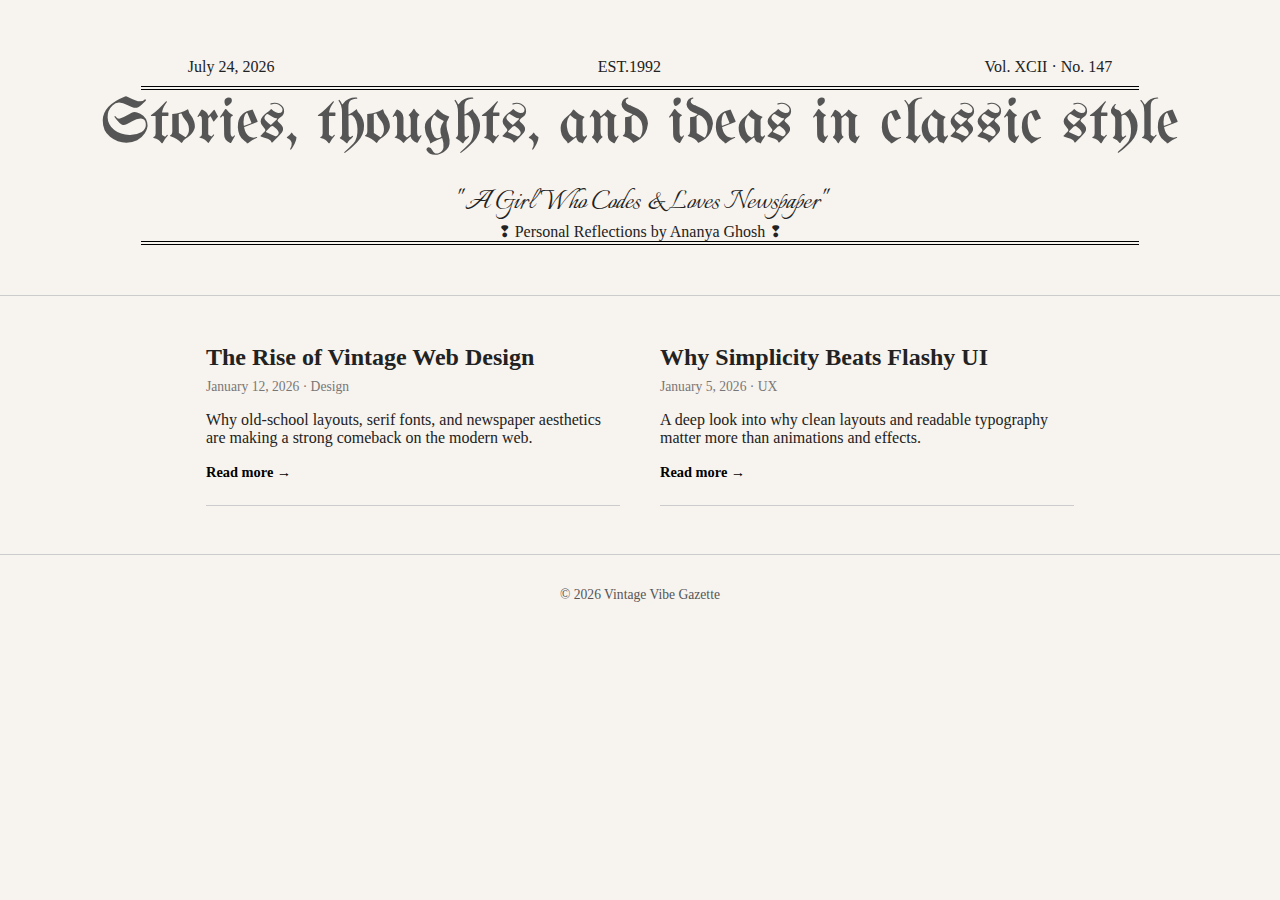
<file: Index.html>
<!DOCTYPE html>
<html lang="en">
<head>
    <meta charset="UTF-8">
    <meta name="viewport" content="width=device-width, initial-scale=1.0">
    <title>Vintage Vibe Gazette</title>
    <link rel="stylesheet" href="./CSS/index.css">

    <!-- google fonts-->
     <link rel="preconnect" href="https://fonts.googleapis.com">
     <link rel="preconnect" href="https://fonts.gstatic.com" crossorigin>
     <link href="https://fonts.googleapis.com/css2?family=Arvo:ital,wght@0,400;0,700;1,400;1,700&family=UnifrakturMaguntia&display=swap" rel="stylesheet">
<link rel="preconnect" href="https://fonts.googleapis.com">
<link rel="preconnect" href="https://fonts.gstatic.com" crossorigin>
<link href="https://fonts.googleapis.com/css2?family=Arvo:ital,wght@0,400;0,700;1,400;1,700&family=Delius&family=Italianno&family=MonteCarlo&family=Playwrite+NZ+Basic+Guides&family=UnifrakturMaguntia&display=swap" rel="stylesheet"></head>
<body>
    <!-- HEADER -->
    <header class="site-header">
        <div class="dateTime">
            <p id="current-date"></p>
            <p class="establish">EST.1992</p>
            <p class="volume"> Vol. XCII · No. 147</p>
        </div>
        <div class="line"></div>
        <div class="line"></div>
    
        <p class="site-tagline">
            Stories, thoughts, and ideas in classic style
        </p>
        <p class="small-tagline">
            " A Girl Who Codes & Loves Newspaper"
        </p>
        <p class="bio">
            <span>❢</span>
            Personal Reflections by Ananya Ghosh
            <span>❢</span>
        </p>

        <div class="line"></div>
        <div class="line"></div>
    </header>

<!-- MAIN CONTENT -->
 <main class="blog-list">

    <!-- Blog Card 1 -->
    <article class="blog-card">
      <h2 class="blog-title">The Rise of Vintage Web Design</h2>
      <p class="blog-meta">January 12, 2026 · Design</p>
      <p class="blog-description">
        Why old-school layouts, serif fonts, and newspaper aesthetics are making a strong comeback on the modern web.
      </p>
      <a class="read-more" href="blog.html">Read more →</a>
    </article>

    <!-- Blog Card 2 -->
    <article class="blog-card">
      <h2 class="blog-title">Why Simplicity Beats Flashy UI</h2>
      <p class="blog-meta">January 5, 2026 · UX</p>
      <p class="blog-description">
        A deep look into why clean layouts and readable typography matter more than animations and effects.
      </p>
      <a class="read-more" href="blog.html">Read more →</a>
    </article>


 </main>

 <!-- ===== FOOTER ===== -->
  <footer class="site-footer">
    <p>© 2026 Vintage Vibe Gazette</p>
  </footer>
    <script src="./Js/index.js"></script>
</body>
</html>
</file>
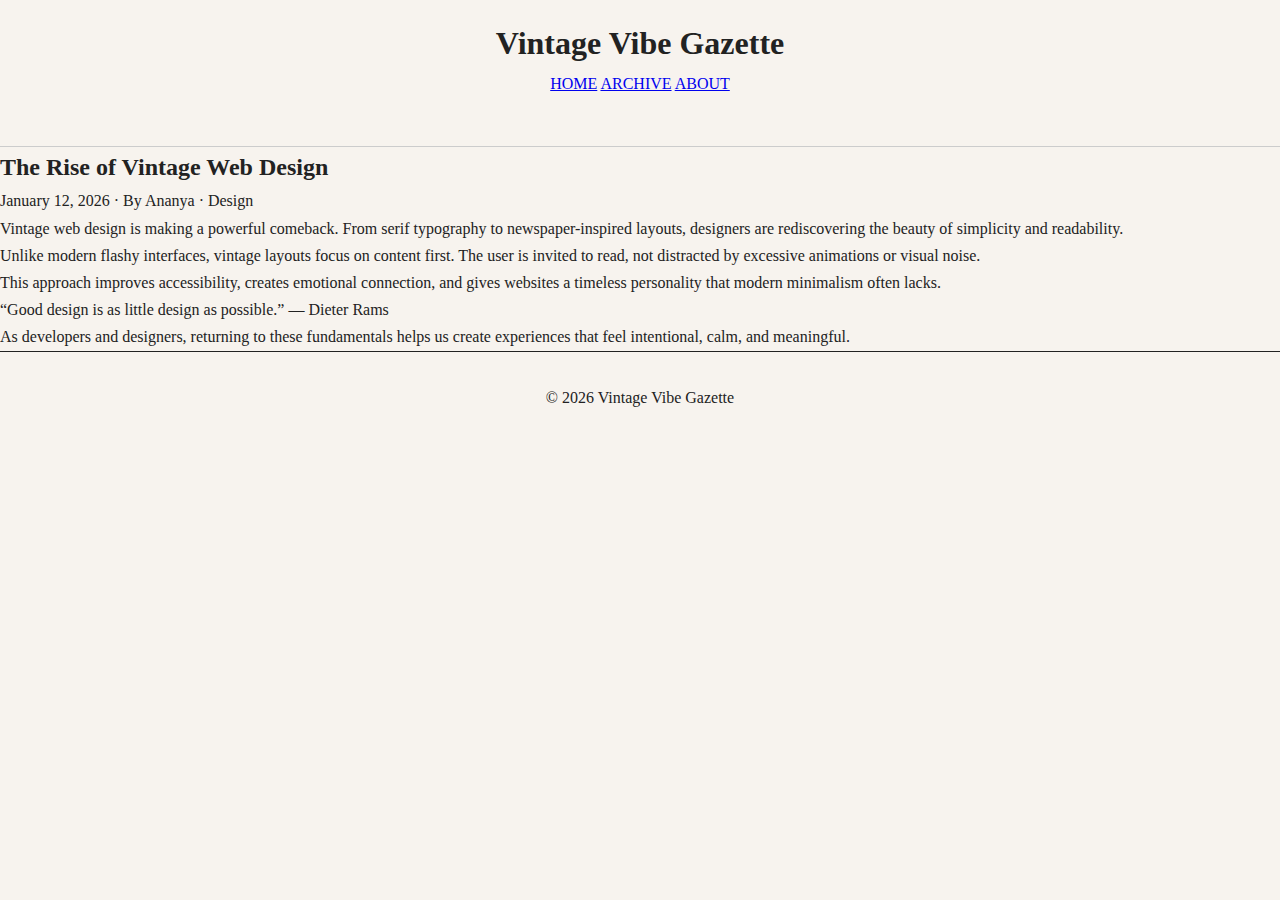
<file: Blog.html>
<!DOCTYPE html>
<html lang="en">
<head>
    <meta charset="UTF-8">
    <meta name="viewport" content="width=device-width, initial-scale=1.0">
    <title>Blog Title | Vintage Vibe Gazette</title>


    <!-- CSS for blog page -->
    <link rel="stylesheet" href="./CSS/blog.css"> 
    </head>
<body>

    <!-- HEADER -->
     <header class="site-header">
        <h1 class="site-title">Vintage Vibe Gazette</h1>

        <nav class="site-nav">
            <a href="index.html">HOME</a>
            <a href="#">ARCHIVE</a>
            <a href="#">ABOUT</a>
        </nav>
     </header>

     <!-- MAIN BLOG CONTENT -->
     <main class="blog-container">
        <!-- BLOG HEADING -->
         <article class="blog-article">
            <!-- BLOG HEADING -->
             <h2 class="blog-title">The Rise of Vintage Web Design</h2>
             <!-- BLOG META INFO -->
              <p class="blog-meta">
                January 12, 2026 · By Ananya · Design
              </p>
              <!-- Blog Content -->
      <section class="blog-content">
        <p>
          Vintage web design is making a powerful comeback. From serif typography
          to newspaper-inspired layouts, designers are rediscovering the beauty
          of simplicity and readability.
        </p>

        <p>
          Unlike modern flashy interfaces, vintage layouts focus on content first.
          The user is invited to read, not distracted by excessive animations or
          visual noise.
        </p>

        <p>
          This approach improves accessibility, creates emotional connection,
          and gives websites a timeless personality that modern minimalism often
          lacks.
        </p>

        <blockquote>
            “Good design is as little design as possible.” — Dieter Rams
        </blockquote>

        <p>
            As developers and designers, returning to these fundamentals helps us
          create experiences that feel intentional, calm, and meaningful.
        </p>
        </section>
         </article>
     </main>
    <!-- ===== FOOTER ===== -->
  <footer class="site-footer">
    <p>© 2026 Vintage Vibe Gazette</p>
  </footer>

<script src="./Js/blog.js"></script>
</body>
</html>
</file>
<file: CSS/index.css>
/* ===== GLOBAL RESET ===== */
* {
  margin: 0;
  padding: 0;
  box-sizing: border-box;
}

/* ===== BASE STYLES ===== */
body {
  background-color: #f7f3ee; /* warm paper-like background */
  color: #222;
}

/* ===== HEADER ===== */
.site-header {
  text-align: center;
  padding: 3rem 1rem;
  border-bottom: 1px solid #ccc;
}

.site-title {
  font-size: 3rem;
  letter-spacing: 1px;
}

.site-tagline {
  font-family: "UnifrakturMaguntia", cursive;
  font-weight: 400;
  font-style: normal;
  font-size: 4rem;
  color: #555;
  margin-bottom: 1.5rem;
}

/* ===== NAVIGATION ===== */
.site-nav {
  display: flex;
  justify-content: center;
  gap: 2rem;
}

.site-nav a {
  text-decoration: none;
  color: #222;
  font-size: 0.9rem;
  letter-spacing: 1px;
}

.site-nav a:hover {
  text-decoration: underline;
}

/* ===== MAIN BLOG LIST ===== */
.blog-list {
  max-width: 900px;
  margin: 3rem auto;
  padding: 0 1rem;

  display: grid;
  grid-template-columns: repeat(auto-fit, minmax(280px, 1fr));
  gap: 2.5rem;
}

/* ===== BLOG CARD ===== */
.blog-card {
  padding-bottom: 1.5rem;
  border-bottom: 1px solid #ccc;
}

.blog-title {
  font-size: 1.5rem;
  margin-bottom: 0.5rem;
}

.blog-meta {
  font-size: 0.85rem;
  color: #777;
  margin-bottom: 1rem;
}

.blog-description {
  font-size: 1rem;
  margin-bottom: 1rem;
}

/* ===== READ MORE LINK ===== */
.read-more {
  text-decoration: none;
  font-size: 0.9rem;
  color: #000;
  font-weight: bold;
}

.read-more:hover {
  text-decoration: underline;
}

/* ===== FOOTER ===== */
.site-footer {
  text-align: center;
  padding: 2rem 1rem;
  border-top: 1px solid #ccc;
  font-size: 0.85rem;
  color: #555;
}
.dateTime{
  display: flex;
  width: 100%;
  justify-content: space-around;
  flex-direction: row;
  margin: 10px;
}

.line {
  width: 80%;
  display: flex;
  justify-content: center;
  margin: auto;
  height: 1px;
  background-color: #000;
  margin-bottom: 2px;
}
.small-tagline{
  font-family: "Italianno", cursive;
  font-weight: 400;
  font-style: normal;
  font-size: 2rem;
}
</file>
<file: CSS/blog.css>
/* ===== GLOBAL RESET ===== */
* {
  margin: 0;
  padding: 0;
  box-sizing: border-box;
}

/* ===== BASE STYLES ===== */
body {
  background-color: #f7f3ee;
  color: #222;
  margin: 0;
  line-height: 1.7;
}

/* ===== HEADER ===== */
.site-header {
  text-align: center;
  padding: 1rem 1rem 3rem 1rem;
  border-bottom: 1px solid #ccc;
}

.dateTime {
  display: flex;
  width: 100%;
  justify-content: space-around;
  flex-direction: row;
  margin-bottom: 10px;
  font-weight: 600;
}

.dateTime p {
  margin: 0;
}

.site-tagline {
font-family: "DM Serif Text", serif;
  font-weight: 400;
  font-style: normal;
  font-size: 4rem;
  color: black;
  margin: 1.5rem;
}

.line {
  width: 80%;
  display: flex;
  justify-content: center;
  margin: auto;
  height: 1px;
  background-color: #000;
  margin-bottom: 2px;
}

.small-tagline {
  font-style: italic;
  font-size: 15px;
  margin: 1rem;
}

.bio {
  letter-spacing: 8px;
  margin: 1rem;
}

/* ===== BACK NAVIGATION ===== */
.back-navigation {
  max-width: 1200px;
  margin: 1rem auto 0 auto;
  padding: 0 1rem;
}

.back-link {
  display: inline-block;
  text-decoration: none;
  color: #666;
  font-size: 0.85rem;
  letter-spacing: 1px;
  padding: 0.5rem 0;
  border-bottom: 1px solid transparent;
  transition: border-color 0.3s ease;
}

.back-link:hover {
  border-bottom: 1px solid #666;
  color: #222;
}

/* ===== ARTICLE WRAPPER ===== */
.article-wrapper {
  max-width: 1200px;
  margin: 1.5rem auto;
  padding: 0 1rem;
}

/* ===== FULL ARTICLE ===== */
.full-article {
  background-color: #fff;
  padding: 3rem;
  border: 2px solid #222;
  margin-bottom: 3rem;
}

/* ===== ARTICLE META ===== */
.article-meta {
  display: flex;
  justify-content: space-between;
  align-items: center;
  margin-bottom: 2rem;
  padding-bottom: 1rem;
  border-bottom: 1px solid #222;
}

.article-tag {
  display: inline-block;
  font-size: 0.75rem;
  font-weight: bold;
  letter-spacing: 1px;
  padding: 0.3rem 0.8rem;
  border: 1px solid #222;
  background-color: #fff;
}

.article-date {
  font-size: 0.9rem;
  font-style: italic;
  color: #666;
  margin: 0;
}

/* ===== ARTICLE TITLE ===== */
.article-title {
  font-family: "Arvo", serif;
  font-size: 2.5rem;
  font-weight: 700;
  line-height: 1.2;
  margin-bottom: 1.5rem;
  color: #000;
}

/* ===== ARTICLE BYLINE ===== */
.article-byline {
  display: flex;
  align-items: center;
  gap: 0.5rem;
  margin-bottom: 2rem;
  font-size: 0.95rem;
  color: #555;
}

.byline {
  margin: 0;
}

.author-name {
  font-weight: 600;
  color: #000;
}

.reading-time {
  margin: 0;
  color: #777;
  font-style: italic;
}

/* ===== ORNAMENTAL DIVIDERS ===== */
.ornamental-divider {
  display: flex;
  align-items: center;
  justify-content: center;
  gap: 1rem;
  margin: 2rem 0;
}

/* Override divider-line inside ornamental-divider specifically */
.ornamental-divider .divider-line {
  flex-grow: 1;
  width: auto;        /* override footer's fixed 100px */
  height: 1px;
  background-color: #222;
}

.divider-ornament {
  font-size: 1.5rem;
  color: #222;
}

/* ===== ARTICLE BODY ===== */
.article-body {
  /* KEY FIX: give it an explicit height so columns actually render */
  column-count: 2;
  column-gap: 3rem;
  column-rule: 1px solid #ddd;
  column-fill: balance;
  font-size: 1.1rem;
  line-height: 1.8;
  color: #333;
}

/* Drop cap on first paragraph */
.article-body > p:first-of-type::first-letter {
  float: left;
  font-size: 4rem;
  line-height: 3.2rem;
  font-weight: 700;
  margin-right: 0.5rem;
  margin-top: 0.2rem;
  font-family: "UnifrakturMaguntia", cursive;
}

/* All paragraphs — NO break-inside: avoid, it fights columns */
.article-body p {
  margin-bottom: 1.5rem;
  text-align: justify;
}

/* h2: NO column-span:all — that was the main culprit */
.article-body h2 {
  font-family: "Arvo", serif;
  font-size: 1.4rem;
  font-weight: 700;
  margin-top: 2rem;
  margin-bottom: 0.8rem;
  color: #000;
  letter-spacing: 0.5px;
  /* intentionally NOT spanning columns */
}

/* Blockquotes span full width for dramatic effect */
.article-body blockquote {
  font-size: 1.2rem;
  font-style: italic;
  font-family: "Arvo", serif;
  color: #222;
  margin: 1.5rem 0;
  padding: 1.2rem 1.8rem;
  border-left: 4px solid #222;
  background-color: #faf8f5;
  line-height: 1.6;
  column-span: all;
}

/* ===== AUTHOR BIO ===== */
.author-bio {
  margin-top: 3rem;
  padding: 2.5rem 2rem;
  background: linear-gradient(to bottom, transparent 0%, #faf8f5 10%, #faf8f5 90%, transparent 100%);
  border-top: 2px solid #222;
  border-bottom: 2px solid #222;
  position: relative;
}

.bio-heading {
  font-family: "Arvo", serif;
  font-size: 0.9rem;
  font-weight: 700;
  text-align: center;
  margin-bottom: 1.5rem;
  letter-spacing: 3px;
  text-transform: uppercase;
  color: #555;
}

.bio-text {
  font-size: 1.05rem;
  line-height: 1.9;
  color: #333;
  text-align: center;
  max-width: 700px;
  margin: 0 auto;
}

.bio-text strong {
  font-variant: small-caps;
  font-size: 1.15rem;
  letter-spacing: 2px;
}

/* ===== FOOTER ===== */
.site-footer {
  text-align: center;
  padding: 2rem 1rem;
  margin-top: 0;
  border-top: 1px solid #222;
}

.footer-divider {
  display: flex;
  align-items: center;
  justify-content: center;
  gap: 1rem;
  margin: 1rem 0;
}

.footer-divider .divider-line {
  width: 100px;
  height: 1px;
  background-color: #222;
}

.divider-icon {
  font-size: 1.2rem;
  color: #222;
}

.footer-quote {
  font-style: italic;
  font-size: 15px;
  color: #444;
  margin: 0.3rem auto;
  max-width: 600px;
  line-height: 1.6;
}

.footer-credits {
  font-size: 0.75rem;
  letter-spacing: 2px;
  color: #666;
  margin-bottom: 2rem;
}

.icons {
  margin: 2rem 0 1rem 0;
}

.fi {
  font-size: 20px;
  margin: 0 10px;
}

.site-footer a {
  color: inherit;
  text-decoration: none;
  transition: color 0.3s ease;
}

.site-footer a:hover { color: #000; }
.site-footer a:focus { outline: none; }
.site-footer a:focus-visible { outline: 2px dashed black; }

.copyright {
  font-size: 0.8rem;
  color: #777;
  margin-top: 1rem;
}

/* ===== RESPONSIVE ===== */
@media (max-width: 768px) {
  .full-article { padding: 2rem 1.5rem; }
  .article-title { font-size: 2rem; }
  .site-tagline { font-size: 3rem; }
  .article-body {
    column-count: 1;
    column-rule: none;
    font-size: 1rem;
  }
}

@media (max-width: 480px) {
  .full-article { padding: 1.5rem 1rem; }
  .article-title { font-size: 1.6rem; }
  .site-tagline { font-size: 2.5rem; }
  .article-body p { text-align: left; }
  .bio-text { text-align: left; }
}
</file>
